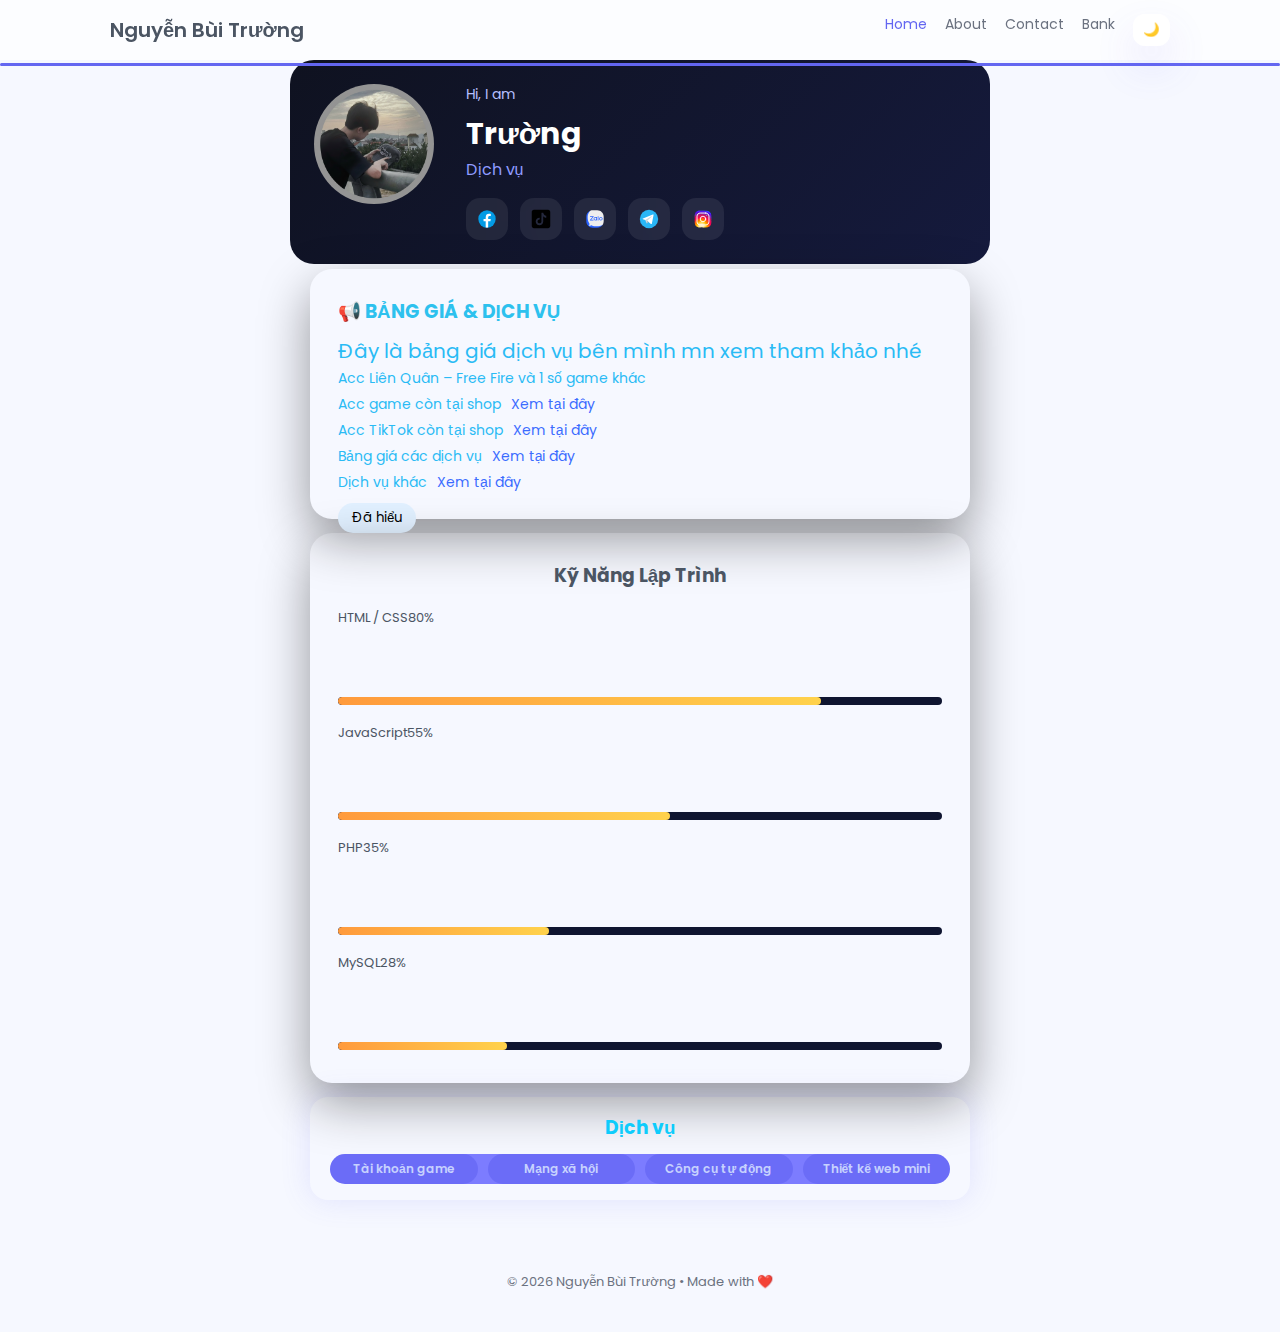
<file: index.html>
<!DOCTYPE html>
<html lang="vi">
<head>
  <meta charset="UTF-8">
  <title>Nguyễn Bùi Trường | Home</title>
  <meta name="viewport" content="width=device-width, initial-scale=1.0">

  <!-- CSS -->
  <link rel="stylesheet" href="css/style.css">

  <!-- Font Awesome (chỉ dùng nếu cần icon khác) -->
  <link rel="stylesheet" href="https://cdnjs.cloudflare.com/ajax/libs/font-awesome/6.5.1/css/all.min.css">
</head>
<body>

<!-- NAV -->
<nav class="nav">
  <div class="nav-inner">
    <div class="logo">Nguyễn Bùi Trường</div>
    <div class="menu">
      <a href="index.html" class="nav-link active">Home</a>
      <a href="about.html" class="nav-link">About</a>
      <a href="contact.html" class="nav-link">Contact</a>
      <a href="bank.html" class="nav-link">Bank</a>
      <button class="theme-toggle" id="themeBtn">🌙</button>
    </div>
  </div>
</nav>

<!-- HERO -->
<div class="container">
  <section class="hero">

    <!-- LEFT -->
    <div class="hero-left">
      <div class="hero-logo">
        <img src="images/logo.png" alt="Logo">
      </div>
    </div>

    <!-- RIGHT -->
    <div class="hero-right">
      <p class="hi-text">Hi, I am</p>
      <h1 class="name">Trường</h1>

      <!-- TYPING TEXT -->
      <p class="typing">
        <span id="typing-text"></span>
        <span class="cursor">|</span>
      </p>

      <!-- SOCIAL ICON -->
      <div class="hero-social">
        <a href="https://www.facebook.com/ngbuitruongg01/" class="social fb">
          <img src="icons/facebook.svg" alt="Facebook">
        </a>

        <a href="https://www.tiktok.com/@nguyen.bui.truong6" class="social tiktok">
          <img src="icons/tiktok.svg" alt="TikTok">
        </a>

        <a href="https://zalo.me/84985204819" class="social zalo">
          <img src="icons/zalo.svg" alt="Zalo">
        </a>

        <a href="#" class="social telegram">
          <img src="icons/telegram.svg" alt="Telegram">
        </a>

        <a href="https://www.instagram.com/hondaicodonn/" class="social instagram">
          <img src="icons/instagram.svg" alt="Instagram">
        </a>
      </div>
    </div>
  </section>
</div>
<section class="home-sections">

  <!-- BẢNG GIÁ -->
  <div class="card price-card">
    <h3>📢 BẢNG GIÁ & DỊCH VỤ</h3>
    <p class="sub">
      Đây là bảng giá dịch vụ bên mình mn xem tham khảo nhé
    </p>

    <ul class="price-list">
      <li>Acc Liên Quân – Free Fire và 1 số game khác</li>
      <li>Acc game còn tại shop <a href="#">Xem tại đây</a></li>
      <li>Acc TikTok còn tại shop <a href="#">Xem tại đây</a></li>
      <li>Bảng giá các dịch vụ <a href="#">Xem tại đây</a></li>
      <li>Dịch vụ khác <a href="#">Xem tại đây</a></li>
    </ul>

    <button class="btn-ok">Đã hiểu</button>
  </div>

  <!-- KỸ NĂNG -->
  <div class="card skill-card">
    <h3>Kỹ Năng Lập Trình</h3>

    <div class="skill">
      <span>HTML / CSS</span><span>80%</span>
      <div class="bar"><i style="width:80%"></i></div>
    </div>

    <div class="skill">
      <span>JavaScript</span><span>55%</span>
      <div class="bar"><i style="width:55%"></i></div>
    </div>

    <div class="skill">
      <span>PHP</span><span>35%</span>
      <div class="bar"><i style="width:35%"></i></div>
    </div>

    <div class="skill">
      <span>MySQL</span><span>28%</span>
      <div class="bar"><i style="width:28%"></i></div>
    </div>
  </div>

  <!-- DỊCH VỤ -->
  <div class="card service-card">
    <h3>Dịch vụ</h3>
    <div class="service-tags">
      <span>Tài khoản game</span>
      <span>Mạng xã hội</span>
      <span>Công cụ tự động</span>
      <span>Thiết kế web mini</span>
    </div>
  </div>

</section>




<footer>© 2026 Nguyễn Bùi Trường • Made with ❤️</footer>
<!-- JS -->
<script src="js/main.js"></script>
</body>
</html>
</file>
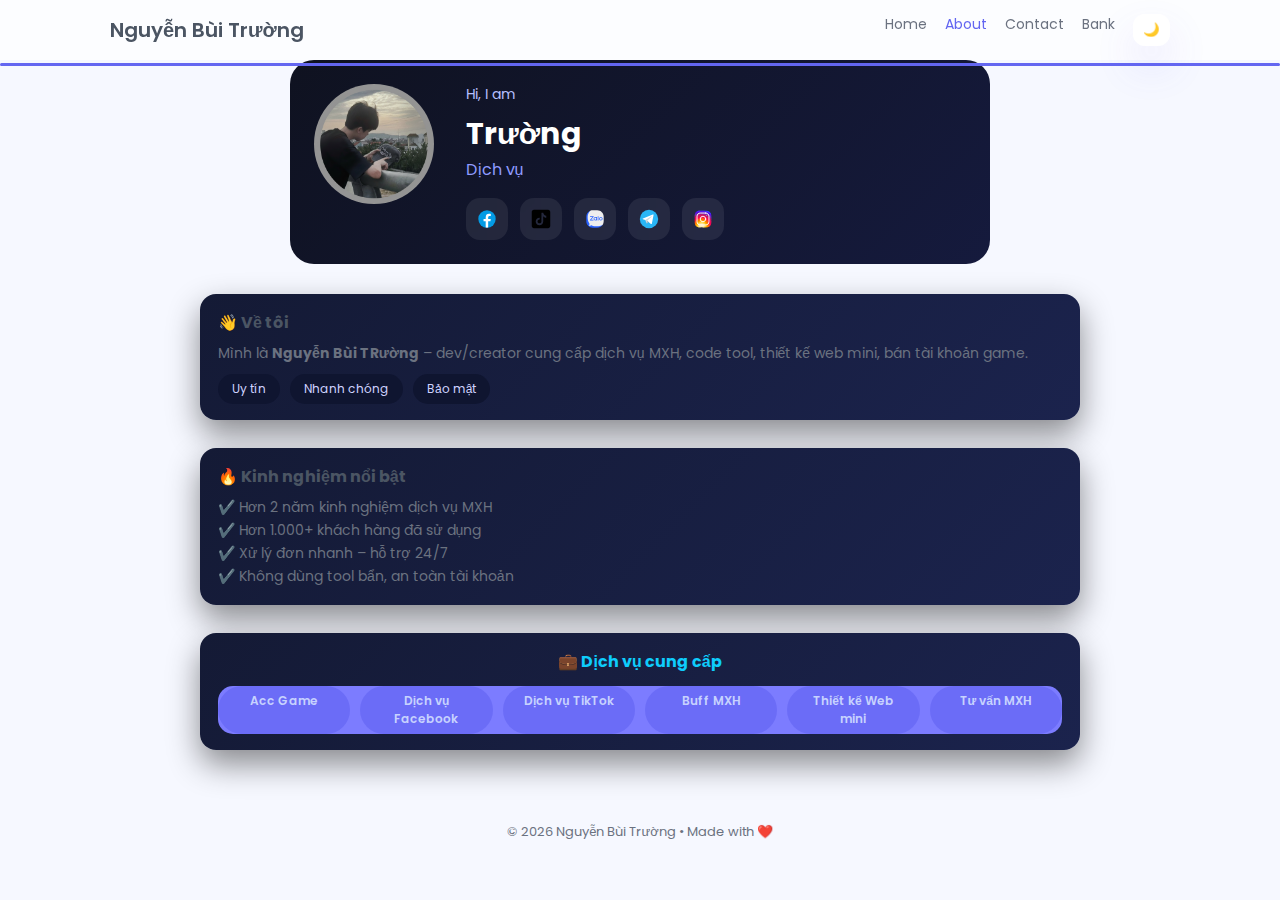
<file: about.html>
<!DOCTYPE html>
<html lang="vi">
<head>
  <meta charset="UTF-8">
  <title>Nguyễn Bùi Trường | About</title>
  <link rel="stylesheet" href="css/style.css">
  <link rel="stylesheet" href="https://cdnjs.cloudflare.com/ajax/libs/font-awesome/6.5.1/css/all.min.css">

</head>
<body>

<nav class="nav">
  <div class="nav-inner">
    <div class="logo">Nguyễn Bùi Trường</div>
    <div class="menu">
      <a href="index.html" class="nav-link">Home</a>
      <a href="about.html" class="nav-link active">About</a>
      <a href="contact.html" class="nav-link">Contact</a>
      <a href="bank.html" class="nav-link">Bank</a>
      <button class="theme-toggle" id="themeBtn">🌙</button>
    </div>
  </div>
</nav>



<div class="container">
  <section class="hero">

    <!-- LEFT -->
    <div class="hero-left">
      <div class="hero-logo">
        <img src="images/logo.png" alt="Logo">
      </div>
    </div>

    <!-- RIGHT -->
    <div class="hero-right">
      <p class="hi-text">Hi, I am</p>
      <h1 class="name">Trường</h1>

      <!-- TYPING TEXT -->
      <p class="typing">
        <span id="typing-text"></span>
        <span class="cursor">|</span>
      </p>

      <!-- SOCIAL ICON -->
      <div class="hero-social">
        <a href="https://www.facebook.com/ngbuitruongg01/" class="social fb">
          <img src="icons/facebook.svg" alt="Facebook">
        </a>

        <a href="https://www.tiktok.com/@nguyen.bui.truong6" class="social tiktok">
          <img src="icons/tiktok.svg" alt="TikTok">
        </a>

        <a href="https://zalo.me/84985204819" class="social zalo">
          <img src="icons/zalo.svg" alt="Zalo">
        </a>

        <a href="#" class="social telegram">
          <img src="icons/telegram.svg" alt="Telegram">
        </a>

        <a href="https://www.instagram.com/hondaicodonn/" class="social instagram">
          <img src="icons/instagram.svg" alt="Instagram">
        </a>
      </div>
    </div>

  </section>
</div>
<section class="about-wrap">
<div class="card">
  <h3>👋 Về tôi</h3>
  <p>
    Mình là <b>Nguyễn Bùi TRường</b> – dev/creator cung cấp dịch vụ
    MXH, code tool, thiết kế web mini, bán tài khoản game.
  </p>

  <div class="about-tags">
    <span>Uy tín</span>
    <span>Nhanh chóng</span>
    <span>Bảo mật</span>
  </div>
</div>


  <!-- KINH NGHIỆM -->
  <div class="card exp-card">
    <h3>🔥 Kinh nghiệm nổi bật</h3>
    <ul class="exp-list">
      <li>✔️ Hơn 2 năm kinh nghiệm dịch vụ MXH</li>
      <li>✔️ Hơn 1.000+ khách hàng đã sử dụng</li>
      <li>✔️ Xử lý đơn nhanh – hỗ trợ 24/7</li>
      <li>✔️ Không dùng tool bẩn, an toàn tài khoản</li>
    </ul>
  </div>
    <!-- DỊCH VỤ -->
  <div class="card service-card">
    <h3>💼 Dịch vụ cung cấp</h3>
    <div class="service-tags">
      <span>Acc Game</span>
      <span>Dịch vụ Facebook</span>
      <span>Dịch vụ TikTok</span>
      <span>Buff MXH</span>
      <span>Thiết kế Web mini</span>
      <span>Tư vấn MXH</span>
    </div>
  </div>
</section>
<footer>© 2026 Nguyễn Bùi Trường • Made with ❤️</footer>

<script src="js/main.js"></script>
</body>
</html>
</file>
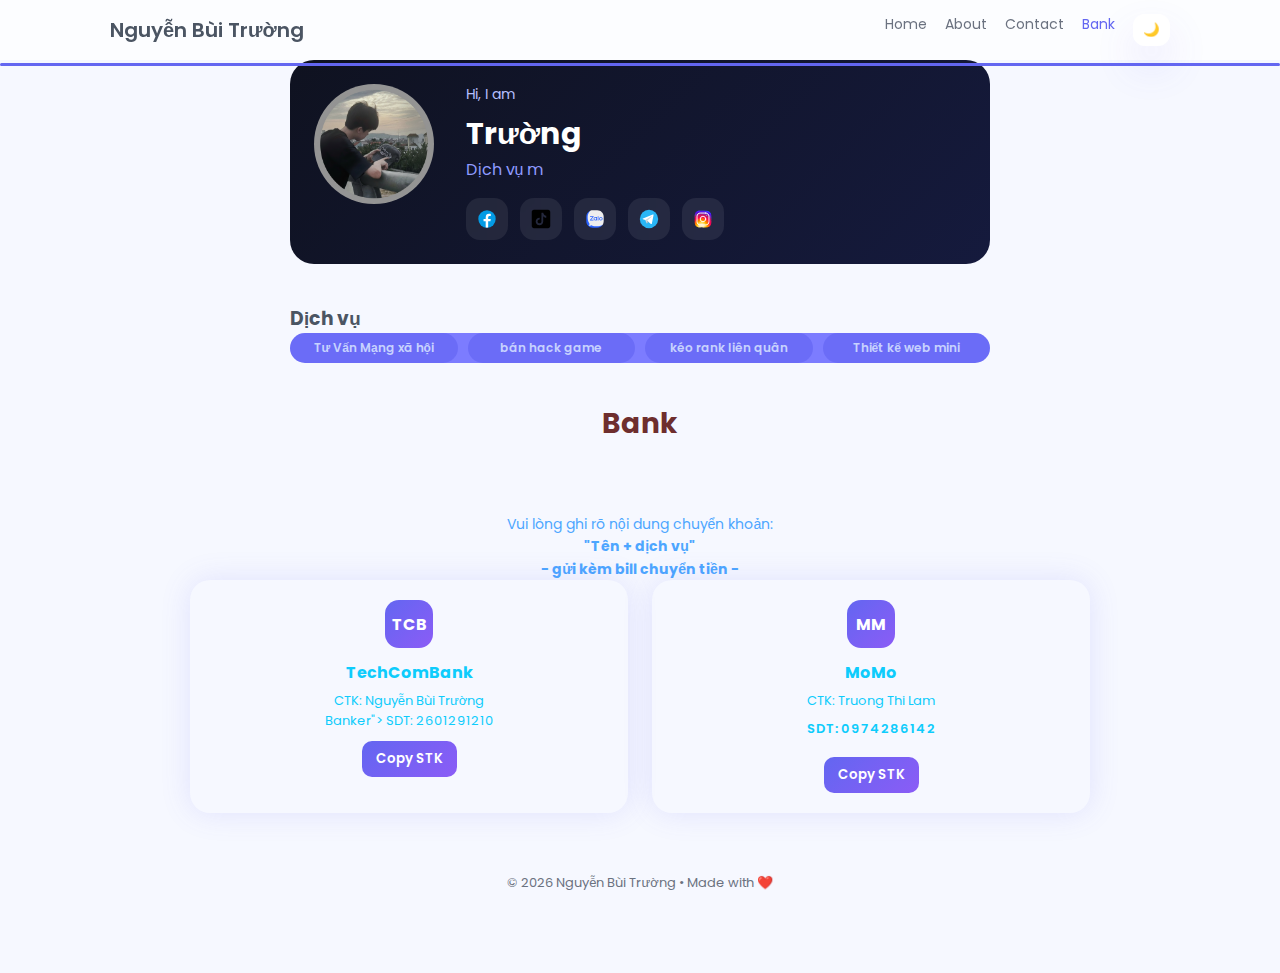
<file: bank.html>
<!DOCTYPE html>
<html lang="vi">
<head>
  <meta charset="UTF-8">
  <meta name="viewport" content="width=device-width, initial-scale=1.0">
  <title>Nguyễn Bùi Trường | Bank</title>
  <link rel="stylesheet" href="css/style.css">
  <link rel="stylesheet" href="https://cdnjs.cloudflare.com/ajax/libs/font-awesome/6.5.1/css/all.min.css">
</head>
<script>
function copySTK(btn) {
  const value = btn
    .closest(".bank-card")
    .querySelector(".bank-value")
    .innerText
    .trim();

  navigator.clipboard.writeText(value).then(() => {
    btn.innerText = "Đã copy ✔";
    btn.classList.add("copied");

    setTimeout(() => {
      btn.innerText = "Copy STK";
      btn.classList.remove("copied");
    }, 2000);
  });
}
</script>

<body>

<nav class="nav">
  <div class="nav-inner">
    <div class="logo">Nguyễn Bùi Trường</div>
    <div class="menu">
      <a href="index.html" class="nav-link">Home</a>
      <a href="about.html" class="nav-link">About</a>
      <a href="contact.html" class="nav-link">Contact</a>
      <a href="bank.html" class="nav-link active">Bank</a>
      <button class="theme-toggle" id="themeBtn">🌙</button>
    </div>
  </div>
</nav>

<div class="container">
  <section class="hero">

    <!-- LEFT -->
    <div class="hero-left">
      <div class="hero-logo">
        <img src="images/logo.png" alt="Logo">
      </div>
    </div>

    <!-- RIGHT -->
    <div class="hero-right">
      <p class="hi-text">Hi, I am</p>
      <h1 class="name">Trường</h1>

      <!-- TYPING TEXT -->
      <p class="typing">
        <span id="typing-text"></span>
        <span class="cursor">|</span>
      </p>

      <!-- SOCIAL ICON -->
      <div class="hero-social">
        <a href="https://www.facebook.com/ngbuitruongg01/" class="social fb">
          <img src="icons/facebook.svg" alt="Facebook">
        </a>

        <a href="https://www.tiktok.com/@nguyen.bui.truong6" class="social tiktok">
          <img src="icons/tiktok.svg" alt="TikTok">
        </a>

        <a href="https://zalo.me/84985204819" class="social zalo">
          <img src="icons/zalo.svg" alt="Zalo">
        </a>

        <a href="#" class="social telegram">
          <img src="icons/telegram.svg" alt="Telegram">
        </a>

        <a href="https://www.instagram.com/hondaicodonn/" class="social instagram">
          <img src="icons/instagram.svg" alt="Instagram">
        </a>
      </div>
    </div>

  </section>
  <section class="service-section">
  <div class="service-card-1">
      <h3>Dịch vụ</h3>
      <div class="service-tags">
        <span> Tư Vấn Mạng xã hội</span>
        <span>bán hack game</span>
        <span>kéo rank liên quân</span>
        <span>Thiết kế web mini</span>
      </div>
    </div>
  </div>
</section>
<section class="bank-section">
  <h2 class="bank-title">Bank</h2>

<div class="bank-note-wrap">
  <p class="bank-note">
    Vui lòng ghi rõ nội dung chuyển khoản:
    <br>
    <strong>"Tên + dịch vụ"</strong>
    <br>
    <strong>
      - gửi kèm bill chuyển tiền -
    </strong>
  </p>
</div>
  <div class="bank-grid">


    <!-- VIETCOMBANK -->
<div class="bank-card">
  <div class="bank-logo">TCB</div>
  <h4>TechComBank</h4>
  <p>CTK: Nguyễn Bùi Trường</p>

<p class="bank-numb<h2 class="bank-title">Bank</h2>er">
  SDT: <span class="bank-value">2601291210</span>
</p>

  <button class="copy-btn" onclick="copySTK(this)">
    Copy STK
  </button>
</div>

    <!-- MOMO -->
<div class="bank-card">
  <div class="bank-logo">MM</div>
  <h4>MoMo</h4>
  <p>CTK: Truong Thi Lam</p>

<p class="bank-number">
  SDT: <span class="bank-value">0974286142</span>
</p>

  <button class="copy-btn" onclick="copySTK(this)">
    Copy STK
  </button>
</div>
  </div> <!-- ❗ ĐÓNG GRID Ở ĐÂY -->
</div>





<footer>© 2026 Nguyễn Bùi Trường • Made with ❤️</footer>

<script src="js/main.js"></script>
</body>
</html>
</file>
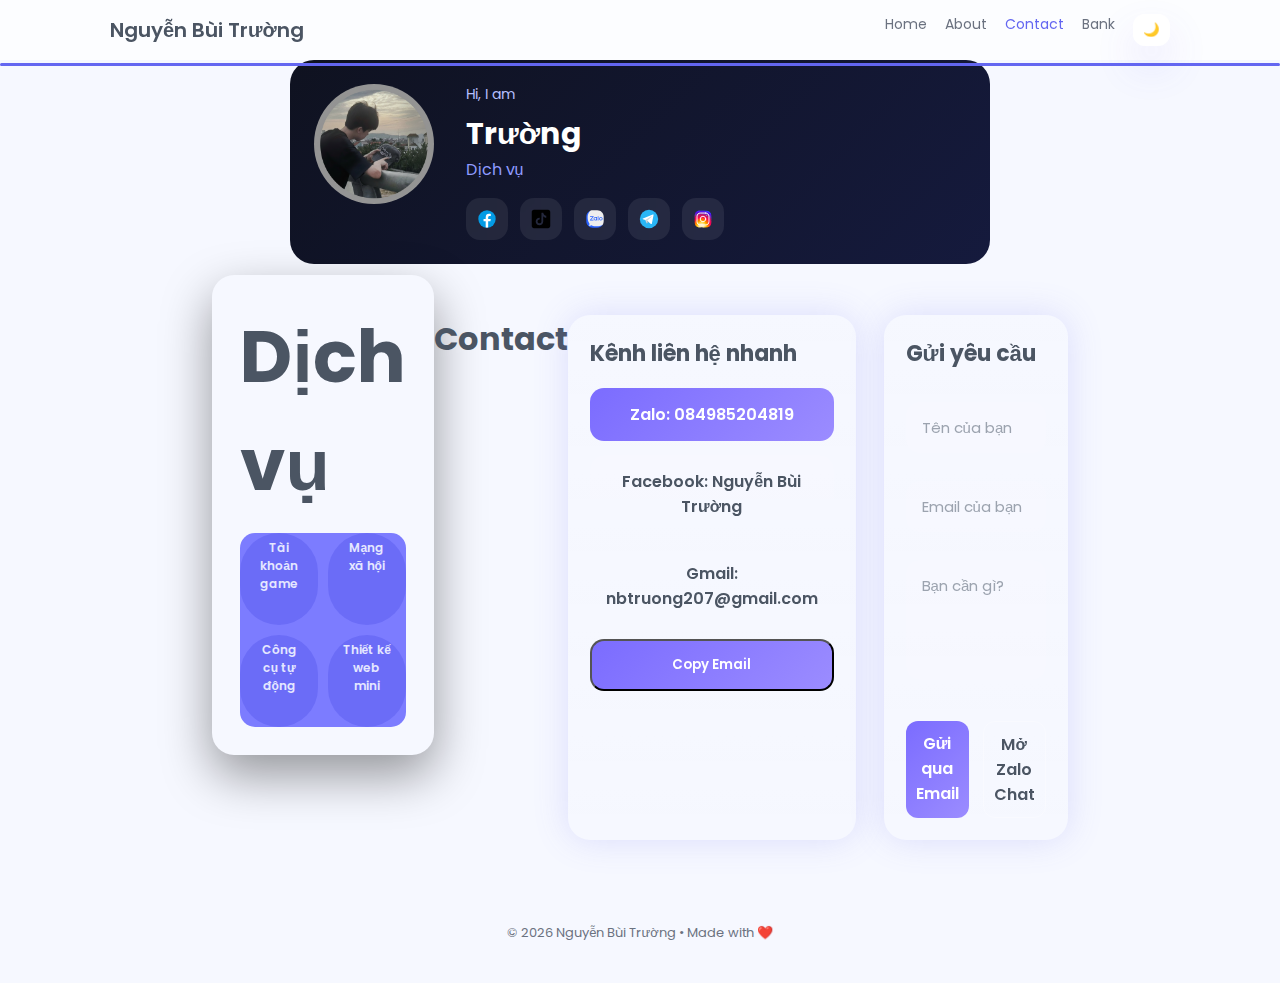
<file: contact.html>
<!DOCTYPE html>
<html lang="vi">
<head>
  <meta charset="UTF-8">
  <title>Nguyễn Bùi Trường | Contact</title>
  <meta name="viewport" content="width=device-width, initial-scale=1.0">

  <!-- CSS -->
  <link rel="stylesheet" href="css/style.css">

  <!-- ICON -->
  <link rel="stylesheet"
        href="https://cdnjs.cloudflare.com/ajax/libs/font-awesome/6.5.1/css/all.min.css">
</head>
<body>

<!-- NAV -->
<nav class="nav">
  <div class="nav-inner">
    <div class="logo">Nguyễn Bùi Trường</div>
    <div class="menu">
      <a href="index.html" class="nav-link">Home</a>
      <a href="about.html" class="nav-link">About</a>
      <a href="contact.html" class="nav-link active">Contact</a>
      <a href="bank.html" class="nav-link">Bank</a>
      <button class="theme-toggle" id="themeBtn">🌙</button>
    </div>
  </div>
</nav>

<!-- HERO (GIỐNG INDEX) -->
<div class="container">
  <section class="hero">

    <!-- LEFT -->
    <div class="hero-left">
      <div class="hero-logo">
        <img src="images/logo.png" alt="Logo">
      </div>
    </div>

    <!-- RIGHT -->
    <div class="hero-right">
      <p class="hi-text">Hi, I am</p>
      <h1 class="name">Trường</h1>

      <!-- TYPING TEXT -->
      <p class="typing">
        <span id="typing-text"></span>
        <span class="cursor">|</span>
      </p>

      <!-- SOCIAL ICON -->
      <div class="hero-social">
        <a href="https://www.facebook.com/ngbuitruongg01/" class="social fb">
          <img src="icons/facebook.svg" alt="Facebook">
        </a>

        <a href="https://www.tiktok.com/@nguyen.bui.truong6" class="social tiktok">
          <img src="icons/tiktok.svg" alt="TikTok">
        </a>

        <a href="https://zalo.me/84985204819" class="social zalo">
          <img src="icons/zalo.svg" alt="Zalo">
        </a>

        <a href="#" class="social telegram">
          <img src="icons/telegram.svg" alt="Telegram">
        </a>

        <a href="https://www.instagram.com/hondaicodonn/" class="social instagram">
          <img src="icons/instagram.svg" alt="Instagram">
        </a>
      </div>
    </div>
  </section>
</div>

<!-- CONTACT (BẮT BUỘC TRONG CONTAINER) -->
<div class="container">
  <section class="contact-wrap">

    <!-- DỊCH VỤ -->
    <div class="card service-box">
      <h3>Dịch vụ</h3>
      <div class="service-tags">
        <span>Tài khoản game</span>
        <span>Mạng xã hội</span>
        <span>Công cụ tự động</span>
        <span>Thiết kế web mini</span>
      </div>
    </div>

    <h2 class="contact-title">Contact</h2>

    <div class="contact-grid">

      <!-- KÊNH LIÊN HỆ -->
      <div class="card quick-contact">
        <h3>Kênh liên hệ nhanh</h3>

        <a href="https://zalo.me/84985204819" target="_blank"
           class="contact-btn primary">
          Zalo: 084985204819
        </a>

        <a href="https://www.facebook.com/ngbuitruongg01/"
           target="_blank" class="contact-btn">
          Facebook: Nguyễn Bùi Trường
        </a>

        <a href="mailto:nbtruong207@gmail.com"
           class="contact-btn">
          Gmail: nbtruong207@gmail.com
        </a>

        <button class="contact-btn primary" onclick="copyEmail()">
          Copy Email
        </button>
      </div>

      <!-- FORM -->
      <div class="card contact-form">
        <h3>Gửi yêu cầu</h3>

        <form onsubmit="sendMail(event)">
          <input id="name" type="text" placeholder="Tên của bạn" required>
          <input id="email" type="email" placeholder="Email của bạn" required>
          <textarea id="message" placeholder="Bạn cần gì?" required></textarea>
          

          <div class="form-actions">
  <a
    href="mailto:nbtruong207@gmail.com?subject=Liên hệ từ website&body=Họ tên:%20%0AEmail:%20%0ANội dung:%20"
    class="btn primary">
              Gửi qua Email
            </button>

            <a href="https://zalo.me/84985204819"
               target="_blank" class="btn outline">
              Mở Zalo Chat
            </a>
          </div>
        </form>
      </div>

    </div>
  </section>
</div>

<footer>© 2026 Nguyễn Bùi Trường • Made with ❤️</footer>

<!-- SCRIPT -->
<script src="js/main.js"></script>

<script>
function copyEmail() {
  navigator.clipboard.writeText("nbtruong207@gmail.com");
  alert("Đã copy email!");
}

function sendMail(e) {
  e.preventDefault();
  const name = nameInput.value;
  const email = emailInput.value;
  const message = messageInput.value;

  window.location.href =
    `mailto:nbtruong207@gmail.com?subject=Liên hệ từ ${name}&body=Email: ${email}%0A%0A${message}`;
}
</script>

</body>
</html>
</file>
<file: css/style.css>
@import url('https://fonts.googleapis.com/css2?family=Poppins:wght@300;400;600;700&display=swap');

* {
  margin: 0;
  padding: 0;
  box-sizing: border-box;
  font-family: 'Poppins', sans-serif;
}

/* ================= ROOT ================= */
:root {
  --bg: #f6f8ff;
  --card: #ffffff;
  --heading: #1f2a44;
  --text: #4b5563;
  --text-sub: #6b7280;
  --primary: #6366f1;
  --tag-bg: #eef2ff;
  --shadow: 0 20px 40px rgba(99,102,241,.15);
}

body.dark {
  --bg: #0b1020;
  --card: #111a3a;
  --heading: #f8fafc;
  --text: #cbd5f5;
  --text-sub: #a5b4fc;
  --primary: #7c83ff;
  --tag-bg: #1b245a;
  --shadow: 0 20px 40px rgba(0,0,0,.6);
}

/* card chung  */
.price-box,
.skill-box,
.service-box {
  background: #1b2240;
  border-radius: 16px;
  padding: 20px 24px;
  margin-bottom: 24px;
  box-shadow: 0 10px 30px rgba(0,0,0,0.3);
  
}

/* ================= RESET ================= */
* {
  box-sizing: border-box;
  margin: 0;
  padding: 0;
  font-family: 'Poppins', sans-serif;
}

body {
  min-height: 100vh;
  background: var(--bg);
  color: var(--text);
}

/* ================= NAV ================= */
.nav {
  position: sticky;
  top: 0;
  backdrop-filter: blur(14px);
  background: rgba(255,255,255,.7);
}

body.dark .nav {
  background: rgba(15,15,40,.75);
}

.nav-inner {
  max-width: 1100px;
  margin: auto;
  padding: 14px 20px;
  display: flex;
  justify-content: space-between;
  align-items: center;
}

.logo {
  font-weight: 600;
  font-size: 20px;
}

.menu {
  display: flex;
  gap: 18px;
}

.nav-link {
  text-decoration: none;
  color: var(--text-sub);
  font-size: 14px;
}

.nav-link.active,
.nav-link:hover {
  color: var(--primary);
}

.nav-link.active::after {
  content: '';
  position: absolute;
  left: 0;
  bottom: -6px;
  width: 100%;
  height: 3px;
  border-radius: 10px;
  background: var(--primary);
}

/* Dark toggle */
.theme-toggle {
  border: none;
  cursor: pointer;
  padding: 6px 10px;
  border-radius: 12px;
  background: var(--card);
  box-shadow: var(--shadow);
  transition: .25s;
}

.theme-toggle:hover {
  transform: scale(1.08);
}

/* ================= LAYOUT CHUNG ================= */
.page {
  padding: 24px 16px;
}


.container {
  max-width: 700px;
  margin: auto;
}


/* ================= HERO (DÙNG CHUNG 4 TRANG) ================= */




/* ================= CARD ================= */
.card {
  background: var(--card);
  border-radius: 22px;
  padding: 12px;
  margin-bottom: 4px;
  box-shadow: var(--shadow);
  animation: fadeUp .7s ease;
}

/* ================= TAG ================= */
.tags {
  display: flex;
  gap: 10px;
  flex-wrap: wrap;
  margin-top: 14px;
}

.tag {
  padding: 8px 14px;
  border-radius: 14px;
  font-size: 13px;
  color: #fff;
  background: linear-gradient(135deg, #7c7cff, #b58bff);
  transition: .25s;
}

.tag:hover {
  transform: translateY(-4px) scale(1.05);
}

/* ================= SKILL ================= */
.skill {
  margin-top: 14px;
}

.skill-title {
  display: flex;
  justify-content: space-between;
  font-size: 13px;
  margin-bottom: 6px;
}

.bar {
  height: 8px;
  border-radius: 20px;
  background: rgba(0,0,0,0.1);
  overflow: hidden;
}

.bar span {
  display: block;
  height: 100%;
  border-radius: 20px;
  background: linear-gradient(90deg, #7c7cff, #ff8bd6);
}

/* ================= CONTACT ================= */
.contact-title {
  color: var(--primary);
}
.contact-list a {
  display: block;
  margin-top: 12px;
  padding: 14px 16px;
  border-radius: 162px;
  background: var(--card);
  box-shadow: var(--shadow);
  text-decoration: none;
  color: var(--text);
  transition: .25s;
}

.contact-list a:hover {
  transform: translateY(-5px);
}

/* ================= FOOTER ================= */
footer {
  margin-top: 40px;
  padding: 20px;
  text-align: center;
  font-size: 13px;
  color: var(--text-sub);
}

/* ================= ANIMATION ================= */
@keyframes fadeUp {
  from {
    opacity: 0;
    transform: translateY(20px);
  }
  to {
    opacity: 1;
    transform: translateY(0);
  }
}

/* ================= MOBILE ================= */
@media (max-width: 768px) {

}

.typing-text {
  font-size: 15px;
  color: #a88bff;
  margin: 10px 0 16px;
  min-height: 22px;
}

.typing-text::after {
  content: "|";
  margin-left: 4px;
  animation: blink 1s infinite;
}

@keyframes blink {
  0%, 50%, 100% { opacity: 1; }
  25%, 75% { opacity: 0; }
}


.hi-text {
  font-size: 14px;
  color: #bcbcff;
}

/* Typing text */
.typing {
  font-size: 16px;
  color: #8f9bff;
  min-height: 22px;
}

.cursor {
  color: #8f9bff;
  animation: blink 1s infinite;
}

@keyframes blink {
  0%,50%,100% { opacity: 1; }
  25%,75% { opacity: 0; }
}

/* Social icons */
.socials {
  display: flex;
  /* gap: 12px; */
  margin-top: 32px;
}

.socials a {
  width: 42px;
  height: 42px;
  background: #1a1f3c;
  border-radius: 12px;
  display: flex;
  align-items: center;
  justify-content: center;
  color: #fff;
  transition: 0.3s;
}

.socials a:hover {
  transform: translateY(-4px);
  background: linear-gradient(135deg, #6a5cff, #c77dff);
}


.hi-text {
  color: #b7c0ff;
  font-size: 14px;
  margin-bottom: 6px;
}

.name {
  font-size: 30px;
  font-weight: 700;
  color: #fff;
}

/* Typing text */
.typing {
  font-size: 16px;
  color: #8f9bff;
  min-height: 15px;
}

.cursor {
  color: #8f9bff;
  animation: blink 1s infinite;
}

@keyframes blink {
  0%,50%,100% { opacity: 1; }
  25%,75% { opacity: 0; }
}

/* Social icons */
.social {
  width: 42px;
  height: 42px;
  border-radius: 12px;
  display: flex;
  align-items: center;
  justify-content: center;
  background: rgba(255,255,255,.08);
  transition: .3s;
}

.socials a {
  width: 42px;
  height: 42px;
  background: #1a1f3c;
  border-radius: 12px;
  display: flex;
  align-items: center;
  justify-content: center;
  color: #fff;
  transition: 0.3s;
}

.socials a:hover {
  transform: translateY(-4px);
  background: linear-gradient(135deg, #6a5cff, #c77dff);
}
/* ===== HERO FINAL (CHUẨN) ===== */
.hero {
  display: flex;
  gap: 32px;
  padding: 24px;
  border-radius: 24px;
  background: linear-gradient(135deg,#0f1220,#151a3d);
}

/* LEFT */

.hero-logo {
  width: 120px;
  height: 120px;
  border-radius: 50%;
  overflow: hidden;
}

.hero-logo img {
  width: 100%;
  height: 100%;
  object-fit: cover;
}

/* RIGHT */
.hero-right {
  max-width: 500px;
}

.hero-hi {
  font-size: 14px;
  color: #bcbcff;
  margin-bottom: 6px;
}

.hero-name {
  font-size: 36px;
  font-weight: 700;
  color: #fff;
  margin-bottom: 8px;
}

.hero-desc {
  font-size: 15px;
  color: #a0a0ff;
  margin-bottom: 14px;
}

/* MOBILE */
@media (max-width: 768px) {
  .hero {
    flex-direction: column;
    text-align: center;
    gap: 20px;
  }
}
.hero-social {
  display: flex;
  gap: 12px;
  margin-top: 16px;
}

.hero-social .social {
  width: 42px;
  height: 42px;
  border-radius: 14px;
  display: flex;
  align-items: center;
  justify-content: center;
  background: rgba(255, 255, 255, 0.08);
  backdrop-filter: blur(10px);
  transition: 0.3s ease;
}

.hero-social .social img {
  width: 22px;
  height: 22px;
}

.social:hover {
  transform: translateY(-4px);
  background: linear-gradient(135deg,#9b6cff,#ff7bd8);
}
.social.fb:hover {
  background: linear-gradient(135deg, #1877f2, #4e9cff);
}

.social.tiktok:hover {
  background: linear-gradient(135deg, #00f2ea, #ff0050);
}

.social.instagram:hover {
  background: linear-gradient(135deg, #f58529, #dd2a7b, #8134af);
}

.social.zalo:hover {
  background: linear-gradient(135deg, #0068ff, #00c6ff);
}

.social.telegram:hover {
  background: linear-gradient(135deg, #0088cc, #00bfff);
}
/* ===== HOME SECTION ===== */
.home-sections {
  max-width: 660px;
  margin: 40px auto;
  display: flex;
  flex-direction: column;
  gap: 2px;
  margin-top: 5px;
}

/* CARD CHUNG */
.card {
  background: var(--card);
  border-radius: 18px;
  padding: 14px 16px;
  margin-bottom: 12px;
  box-shadow: var(--shadow);
}


/* ===== BẢNG GIÁ ===== */
.price-card {
  height: 250px;
  font-size: 16px;
  background: #efe8c9;
  color: #2abbf5;
}

.price-card h3 {
  color: #2dc1ee;
  margin-bottom: 10px;
}

.price-card .sub {
  font-size: 20px;
  margin-bottom: 2px;
  /* color: #00c6ff; */
  margin-top: 3px;
}

.price-list {
  list-style: none;
  padding-left: 0;
  /* color: #dd2a7b; */
  margin-top: 1px;
}

.price-list li {
  font-size: 14px;
  margin-bottom: 5px;
  /* color: cyan; */
}

.price-list a {
  color: #3b6cff;
  text-decoration: none;
  margin-left: 6px;
}

.btn-ok {
  margin-top: 5px;
  padding: 5px 14px;
  border-radius: 999px;
  border: none;
  background: #e1f0ff;
  cursor: pointer;
}

/* ===== SKILL ===== */
.skill-card h3 {
  text-align: center;
  margin-bottom: 1px;
  /* color: green; */

}

.skill {
  margin-bottom: 5px;
}

.skill span {
  display: inline-block;
  font-size: 13px;
}

.skill span:last-child {
  float: right;
  color: #bcbcff;
}

.bar {
  height: 8px;
  background: #0f1530;
  border-radius: 10px;
  margin-top: 68px;
  overflow: hidden;
}

.bar i {
  display: block;
  height: 100%;
  background: linear-gradient(90deg,#ff9a3c,#ffd24c);
  border-radius: 10px;
}

/* ===== DỊCH VỤ ===== */
.service-card h3 {
  margin-bottom: 10px;
  color: rgba(99,102,241,.18);
  /* background-color: #00bfff; */
}

.service-tags {
  display: flex;
  flex-wrap: wrap;
  gap: 8px;
}

.service-tags span {
  background: var(--tag-bg);
  color: var(--primary);
  padding: 6px 14px;
  border-radius: 999px;
  font-size: 12px;
  font-weight: 600;
}
/* ===== ABOUT WRAP ===== */
.about-wrap {
  max-width: 880px;
  margin: 30px auto;
  display: flex;
  flex-direction: column;
  gap: 16px;
}

/* ===== BOX CHUNG ===== */
.about-wrap .card {
  background: linear-gradient(135deg,#141a35,#1b234d);
  border-radius: 16px;
  padding: 16px 18px;        /* GIẢM PADDING */
  box-shadow: 0 14px 32px rgba(0,0,0,.45);
}

/* ===== TIÊU ĐỀ ===== */
.about-wrap h3 {
  font-size: 16px;
  margin-bottom: 8px;
}

/* ===== NỘI DUNG ===== */
.about-wrap p,
.about-wrap li {
  font-size: 14px;
  color: var(--text-sub);
}

/* ===== TAG UY TÍN ===== */
.about-tags {
  margin-top: 10px;
  display: flex;
  gap: 10px;
  flex-wrap: wrap;
}

.about-tags span {
  font-size: 12px;
  padding: 6px 14px;
  border-radius: 999px;
  background: #0f1530;
  color: #cfd3ff;
}

/* ===== KINH NGHIỆM ===== */
.exp-list {
  padding-left: 0;
  list-style: none;
}

.exp-list li {
  margin-bottom: 2px;
}

/* ===== DỊCH VỤ ===== */
.service-tags {
  display: flex;
  flex-wrap: wrap;
  gap: 10px;
}

.service-tags span {
  padding: 6px 14px;
  font-size: 12px;
  border-radius: 999px;
  background: #0f1530;
  color: #d4d7ff;
}

/* ===== MOBILE ===== */
@media (max-width: 768px) {
  .about-wrap {
    max-width: 100%;
  }
}
.card {
  background: var(--card-bg);
  border-radius: 22px;
  padding: 28px;
  box-shadow: 0 20px 40px rgba(0,0,0,0.25);
}
.service-tags .tag {
  background: var(--tag-bg);
  color: var(--primary);
  padding: 8px 14px;
  border-radius: 999px;
  font-weight: 600;
  font-size: 14px;
}
.contact-btn,
.btn {
  flex: 1;
  padding: 14px;
  border-radius: 14px;
  font-weight: 600;
  cursor: pointer;
  text-align: center;
  text-decoration: none;
}

.btn.outline {
  background: transparent;
  color: var(--primary);
  border: 1px solid var(--primary);
}
/* ================= CONTACT – CLEAN VERSION ================= */

/* Tiêu đề Contact */
/* ===== CONTACT WRAP ===== */
/* ===== CONTACT WRAP ===== */
.contact-wrap {
  display: flex;
  justify-content: center;
  padding: 11px 15px;
  max-width: 1000px;
}

.contact-box {
  max-width: 1100px;
  width: 100%;
  padding: 48px;
  border-radius: 28px;
  background: linear-gradient(135deg,#0f1220,#151a3d);
  box-shadow: 0 30px 80px rgba(0,0,0,.55);
}

/* ===== SERVICE ===== */
.service-box {
  width: 100%;
  height: 480px;        /* ⬅ tăng chiều cao */
  font-size: 62px;     /* ⬅ chữ SERVICE to hơn */
  font-weight: 800;
  margin: 0 auto 70px; /* ⬅ thoáng hơn */
  display: grid;
  grid-template-rows: auto 1fr;
  justify-items: center;
  gap: 14px;           /* ⬅ giãn khoảng cách */
}

.service-tags {
  gap: 12px;
  background-color: #7c7cff;
  /* color: #13e1fc; */
  border-radius: 15px;
}
.contact-wrap .service-tags span{
  color: #e5e7ff;
  width: 100%;
}


/* ===== TITLE ===== */
.contact-title {
  text-align: center;
  font-size: 34px;
  font-weight: 700;
  margin-bottom: 48px;
  color: var(--contact-title);
}

/* ===== GRID ===== */
.contact-grid {
  display: grid;
  grid-template-columns: 1fr 1fr;
  gap: 36px;
}

/* ===== CARD ===== */
.card {
  background: rgba(255,255,255,.05);
  border-radius: 22px;
  padding: 28px;
  box-shadow: 0 20px 50px rgba(0,0,0,.4);
}

/* ===== CONTACT BUTTON ===== */
.contact-btn {
  display: block;
  margin-top: 14px;
  padding: 14px 18px;
  border-radius: 14px;
  text-decoration: none;
  text-align: center;
  background: rgba(255,255,255,.08);
  color: #e5e7ff;
  transition: .25s;
}

.contact-btn.primary {
  background: linear-gradient(135deg,#7c7cff,#b58bff);
  color: #fff;
}

.contact-btn:hover {
  transform: translateY(-4px);
}

/* ===== FORM ===== */
.contact-form input,
.contact-form textarea {
  width: 100%;
  margin-top: 14px;
  padding: 14px 16px;
  border-radius: 14px;
  border: none;
  background: rgba(255,255,255,.08);
  color: #ffffff;
}

.form-actions {
  display: flex;
  gap: 14px;
  margin-top: 20px;
}

.btn {
  padding: 12px 18px;
  border-radius: 14px;
  text-decoration: none;
  border: none;
  cursor: pointer;
}

.btn.primary {
  background: linear-gradient(135deg,#7c7cff,#b58bff);
  color: #fff;
}

.btn.outline {
  border: 1px solid #7c7cff;
  color: #7c7cff;
  background: transparent;
}

/* ===== MOBILE ===== */
@media (max-width: 768px) {
  .contact-box {
    padding: 32px 20px;
  }
  .contact-grid {
    grid-template-columns: 1fr;
  }
}


/* Title Contact */
.contact-title {
  text-align: center;
  font-size: 32px;
  font-weight: 700;
  margin: 40px 0;
  color: var(--text-main);
}

/* ===== GRID GIỮA TRANG ===== */
.contact-grid {
  display: grid;
  grid-template-columns: repeat(2, minmax(340px, 420px));
  justify-content: center;   /* ⭐ CĂN GIỮA THEO NGANG */
  gap: 40px;
}

.contact-grid .card {
  padding: 28px;
  border-radius: 22px;
  min-height: 360px;

  background: linear-gradient(
    145deg,
    rgba(255,255,255,0.06),
    rgba(255,255,255,0.02)
  );

  backdrop-filter: blur(18px);
  box-shadow: 0 20px 40px rgba(0,0,0,0.35);
}
@media (max-width: 900px) {
  .contact-grid {
    grid-template-columns: 1fr;
  }
}


footer {
  text-align: center;
  font-size: 13px;
  color: var(--text-sub);
  margin: 40px 0 20px;
}
/* ===== SERVICE ===== */
.service-section {
  max-width: 800px;
  margin: 40px auto;
  background-color: rgba(255, 255, 255, 0.05);
   border-radius: 18px;
}

.service-card {
  background: rgba(255, 255, 255, 0.05);
  border-radius: 18px;
  padding: 16px 20px;
  box-shadow: 0 0 30px rgba(99,102,241,.15);
}

.service-card h3 {
  color: #0eccfc;
  margin-bottom: 12px;
  display: flex;
  align-items: center;
  justify-content: center;
  
}

.service-tags {
  display: flex;
  flex-wrap: wrap;
  gap: 10px;
}

.service-tags span {
  padding: 6px 14px;
  border-radius: 999px;
  font-size: 12px;
  font-weight: 600;
  background: rgba(14, 17, 204, 0.15);
  color: #c7d2fe;
  flex: 1;
  text-align: center;
}


/* ===== BANK ===== */
.bank-section {
  max-width: 900px;
  margin: 60px auto;
  text-align: center;
  margin-top: 0px;
}

.bank-title {
  font-size: 28px;
  color: #6e2e2e;
  margin-bottom: 28px;
}

.bank-grid {
  display: grid;
  grid-template-columns: repeat(auto-fit,minmax(240px,1fr));
  gap: 24px;
}

.bank-card {
  background: rgba(255,255,255,.05);
  padding: 20px;
  border-radius: 20px;
  box-shadow: 0 0 30px rgba(99,102,241,.15);
}

.bank-logo {
  width: 48px;
  height: 48px;
  border-radius: 14px;
  background: linear-gradient(135deg,#6366f1,#8b5cf6);
  display: flex;
  align-items: center;
  justify-content: center;
  font-weight: 700;
  color: #fff;
  margin: 0 auto 12px;

}

.bank-card h4 {
  color: #0eccfc;
  margin-bottom: 6px;
}

.bank-card p {
  font-size: 13px;
  color: #0eccfc;
}

.bank-number {
  font-weight: 600;
  margin: 8px 0;
}

.copy-btn {
  margin-top: 10px;
  padding: 8px 14px;
  border-radius: 10px;
  border: none;
  cursor: pointer;
  font-weight: 600;
  color: #fff;
  background: linear-gradient(135deg,#6366f1,#8b5cf6);
}

.bank-note-wrap {
  width: 100%;
  display: flex;
  justify-content: center;
}
.bank-note {
  margin-top: 40px;
  text-align: center;
  color: #4da6ff;
  font-size: 14px;
  line-height: 1.6;
  max-width: 600px;
}
/* ===== CONTACT GRID CENTER ===== */
.contact-grid {
  max-width: 900px;
  margin: 40px auto 0;
  display: grid;
  grid-template-columns: repeat(2, 1fr);
  gap: 28px;
  align-items: stretch;
}

/* Mobile */
@media (max-width: 768px) {
  .contact-grid {
    grid-template-columns: 1fr;
  }
}

/* ===== CONTACT CARD ===== */
.contact-grid .card {
  background: linear-gradient(
    180deg,
    rgba(255,255,255,0.06),
    rgba(255,255,255,0.02)
  );
  border-radius: 22px;
  padding: 22px;
  box-shadow: 0 0 35px rgba(99,102,241,.18);
}

/* ===== TITLE ===== */
.quick-contact h3 {
  font-size: 22px;
  margin-bottom: 18px;
}
.quick-contact h3,
.contact-form h3 {
  font-size: 22px;
  margin-bottom: 18px;
}

/* ===== CONTACT BUTTON ===== */
.contact-btn {
  display: block;
  width: 100%;
  text-align: center;
  padding: 14px 16px;
  margin-bottom: 14px;
  border-radius: 14px;
  font-weight: 600;
  text-decoration: none;
  background: rgba(255,255,255,0.06);
  color: var(--text-main);
  transition: 0.25s;
}
/* BUTTON NỔI BẬT */
.contact-btn.primary {
  background: linear-gradient(135deg, #7b6cff, #9b8cff);
  color: #fff;
}

.contact-btn:hover {
  transform: translateY(-2px);
  background: rgba(255,255,255,0.12);
}

/* ===== FORM INPUT ===== */
.contact-form input,
.contact-form textarea {
  width: 100%;
  padding: 14px 16px;
  border-radius: 14px;
  border: none;
  margin-bottom: 14px;
  font-size: 15px;
  background: rgba(255,255,255,0.08);
  color: var(--text-main);
}
.contact-form textarea {
  min-height: 120px;
  resize: none;
}
.contact-form input::placeholder,
.contact-form textarea::placeholder {
  color: #9ca3af;
}

/* ===== FORM ACTION ===== */
.form-actions {
  display: flex;
  gap: 14px;
}

.form-actions .btn {
  flex: 1;
  padding: 10px;
  border-radius: 12px;
  font-weight: 600;
}

.btn.primary {
  background: linear-gradient(135deg, #7b6cff, #9b8cff);
  color: #fff;
}

.btn.outline {
  border: 1px solid rgba(255,255,255,0.3);
  color: var(--text-main);
}
.bank-number {
  font-weight: 600;
  color: #6b6bff;
}

.bank-value {
  letter-spacing: 1px;
}
</file>
